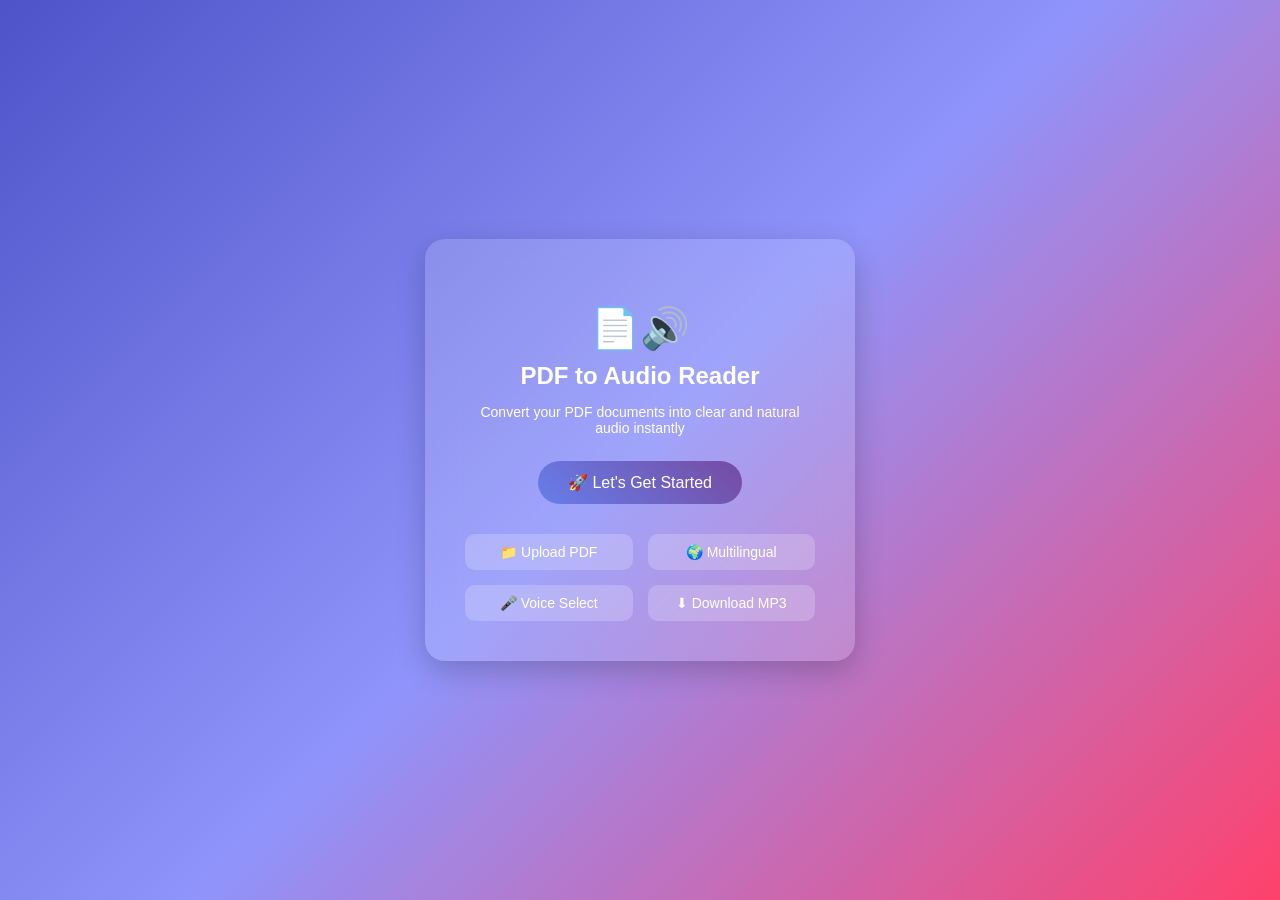
<file: templates/login.html>
<!DOCTYPE html>
<html lang="en">
<head>
    <meta charset="UTF-8">
    <meta name="viewport" content="width=device-width, initial-scale=1.0">
    <title>PDF to Audio Reader</title>

    <style>
        body{
            margin:0;
            font-family: 'Segoe UI', sans-serif;
            background: linear-gradient(135deg,#4e54c8,#8f94fb,#ff416c);
            height:100vh;
            display:flex;
            justify-content:center;
            align-items:center;
        }

        .login-card{
            background: rgba(255,255,255,0.15);
            backdrop-filter: blur(15px);
            padding:40px;
            border-radius:20px;
            text-align:center;
            width:350px;
            box-shadow:0 10px 30px rgba(0,0,0,0.2);
            color:white;
        }

        h1{
            font-size:40px;
            margin-bottom:10px;
        }

        h2{
            margin:10px 0;
        }

        p{
            font-size:14px;
            margin-bottom:25px;
        }

        .btn{
            background: linear-gradient(45deg,#667eea,#764ba2);
            border:none;
            padding:12px 30px;
            border-radius:30px;
            color:white;
            font-size:16px;
            cursor:pointer;
            transition:0.3s;
        }

        .btn:hover{
            transform:scale(1.1);
            box-shadow:0 5px 15px rgba(0,0,0,0.3);
        }

        .features{
            margin-top:30px;
            display:grid;
            grid-template-columns:1fr 1fr;
            gap:15px;
        }

        .feature{
            background:rgba(255,255,255,0.2);
            padding:10px;
            border-radius:10px;
            font-size:14px;
        }
    </style>
</head>

<body>

<div class="login-card">

    <h1>📄🔊</h1>
    <h2>PDF to Audio Reader</h2>

    <p>Convert your PDF documents into clear and natural audio instantly</p>

    <button class="btn" onclick="redirectToHome()">
        🚀 Let's Get Started
    </button>

    <div class="features">
        <div class="feature">📁 Upload PDF</div>
        <div class="feature">🌍 Multilingual</div>
        <div class="feature">🎤 Voice Select</div>
        <div class="feature">⬇ Download MP3</div>
    </div>

</div>

<script>
function redirectToHome(){
    window.location.href="/home";
}
</script>

</body>
</html>
</file>
